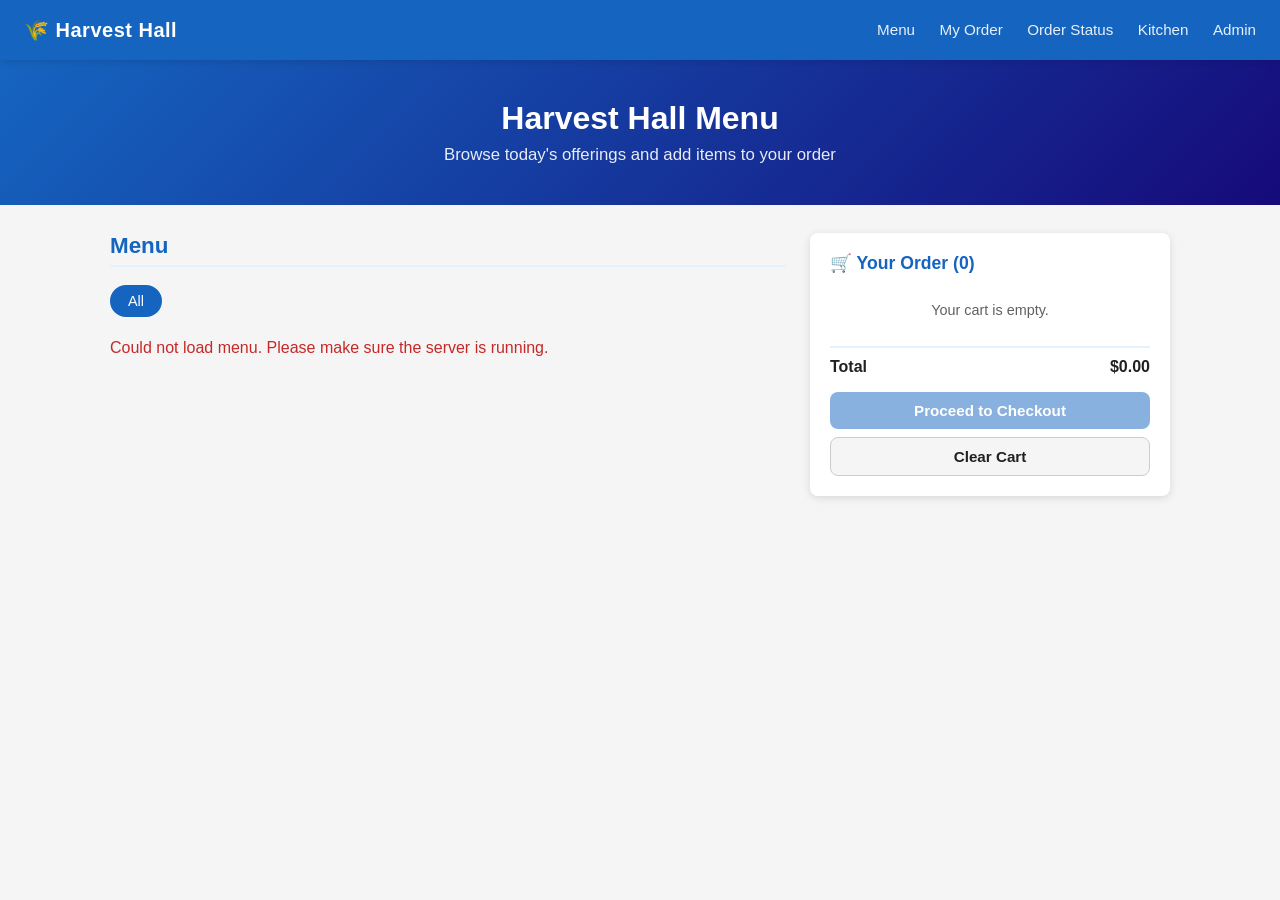
<file: frontend/index.html>
<!DOCTYPE html>
<html lang="en">
<head>
  <meta charset="UTF-8" />
  <meta name="viewport" content="width=device-width, initial-scale=1.0" />
  <title>Harvest Hall – Online Ordering</title>
  <link rel="stylesheet" href="css/styles.css" />
  <link rel="icon" href="/favicon_io/favicon.ico" type="image/x-icon">
</head>
<body>

<!-- ── Navbar ── -->
<header class="navbar">
  <span class="brand">🌾 Harvest Hall</span>
  <nav>
    <a href="#menu"  onclick="navigate('menu')">Menu</a>
  <a href="#order" onclick="navigate('order')">My Order</a>
  <a href="pages/status.html">Order Status</a>
  <a href="pages/kitchen.html">Kitchen</a>
  <a href="pages/admin.html">Admin</a>
  </nav>
</header>

<!-- ══════════════════════════════════════════════
     PAGE: Menu  (Story 1)
     ══════════════════════════════════════════════ -->
<div id="menu-page" class="page active">
  <div class="hero">
    <h1>Harvest Hall Menu</h1>
    <p>Browse today's offerings and add items to your order</p>
  </div>

  <div class="container">
    <div class="cart-layout">

      <!-- Left: menu listing -->
      <div>
        <h2 class="section-title">Menu</h2>

        <!-- Category filter tabs -->
        <div class="category-tabs" id="category-tabs">
          <button class="active" onclick="filterCategory(null, this)">All</button>
        </div>

        <div id="menu-loading" class="spinner"></div>
        <div id="menu-grid" class="menu-grid" style="display:none;"></div>
        <p id="menu-error" style="display:none; color:var(--red);">
          Could not load menu. Please make sure the server is running.
        </p>
      </div>

      <!-- Right: cart panel -->
      <aside class="cart-panel">
        <h3>🛒 Your Order (<span id="cart-count">0</span>)</h3>
        <div id="cart-items"></div>
        <div class="cart-total">
          <span>Total</span>
          <span id="cart-total">$0.00</span>
        </div>
        <button class="btn btn-primary mt-16" style="width:100%"
                onclick="navigate('order')" id="checkout-btn" disabled>
          Proceed to Checkout
        </button>
        <button class="btn btn-secondary mt-16" style="width:100%; margin-top:8px"
                onclick="clearCart()">Clear Cart</button>
      </aside>

    </div>
  </div>
</div>

<!-- ══════════════════════════════════════════════
     PAGE: Order form  (Stories 2 + 3)
     ══════════════════════════════════════════════ -->
<div id="order-page" class="page">
  <div class="container">
    <h2 class="section-title">Place Your Order</h2>

    <div class="cart-layout">

      <!-- Order form -->
      <div class="form-card">
        <h3 style="margin-bottom:18px; color:var(--blue);">Your Details</h3>

        <div style="background:#e3f2fd; border-left:4px solid #1565c0; padding:12px 16px; border-radius:6px; margin-bottom:18px;">
        <p style="margin:0; font-size:0.9rem; color:#1565c0;">
    🕐 <strong>Estimated Wait Time: 5–15 minutes.</strong><br>
    If you need your order at a specific time beyond 15 minutes, 
    please use the <strong>Preferred Pickup Time</strong> field below.
        </p>
      </div>

        <div class="form-group" id="fg-name">
          <label for="inp-name">Full Name *</label>
          <input type="text" id="inp-name" placeholder="e.g. Jane Student" />
          <span class="error-msg">Name is required.</span>
        </div>

        <div class="form-group" id="fg-email">
          <label for="inp-email">Email *</label>
          <input type="email" id="inp-email" placeholder="you@brandonu.ca" />
          <span class="error-msg">Please enter a valid email.</span>
        </div>

        <!-- Release 2: pickup time -->
        <div class="form-group">
          <label for="inp-pickup">Preferred Pickup Time (optional)</label>
          <input type="datetime-local" id="inp-pickup" />
        </div>

        <div class="form-group">
          <label for="inp-notes">Special Instructions (optional)</label>
          <textarea id="inp-notes" rows="3" placeholder="Allergies, substitutions…"></textarea>
        </div>

        <button class="btn btn-primary" id="submit-btn" onclick="submitOrder()">
          Place Order
        </button>
        <button class="btn btn-secondary mt-16" style="margin-left:8px"
                onclick="navigate('menu')">← Back to Menu</button>
      </div>

      <!-- Order summary -->
      <aside class="cart-panel">
        <h3>Order Summary</h3>
        <div id="order-summary-items"></div>
        <div class="cart-total">
          <span>Total</span>
          <span id="order-summary-total">$0.00</span>
        </div>
      </aside>
    </div>
  </div>
</div>

<!-- ══════════════════════════════════════════════
     PAGE: Confirmation  (Story 3)
     ══════════════════════════════════════════════ -->
<div id="confirm-page" class="page">
  <div class="container text-center" style="padding-top:48px;">
    <div class="confirmation-box">
      <div class="check-icon">✅</div>
      <h2>Order Confirmed!</h2>
      <p id="confirm-message" class="text-muted" style="margin:8px 0;"></p>
      <div class="order-id" id="confirm-order-id"></div>

      <table class="order-summary-table" id="confirm-table">
        <thead>
          <tr>
            <th>Item</th><th>Qty</th><th>Price</th><th>Subtotal</th>
          </tr>
        </thead>
        <tbody id="confirm-rows"></tbody>
      </table>

      <p style="font-weight:700; font-size:1.05rem; margin-top:8px;">
        Total: <span id="confirm-total"></span>
      </p>

      <div id="confirm-pickup" style="margin-top:8px;" class="text-muted"></div>

      <button class="btn btn-primary mt-24" onclick="startNewOrder()">
        Place Another Order
      </button>
    </div>
  </div>
</div>

<div id="toast"></div>

<script src="js/api.js"></script>
<script>
// ============================================================
// State
// ============================================================
let allMenuItems = [];
let activeCategory = null;

// ============================================================
// Boot
// ============================================================
document.addEventListener('DOMContentLoaded', async () => {
  renderCart();
  Cart.onChange(renderCart);
  await loadMenu();
});

// ============================================================
// Navigation helpers
// ============================================================
function navigate(page) {
  document.querySelectorAll('.page').forEach(p => p.classList.remove('active'));
  document.getElementById(page + '-page').classList.add('active');
  if (page === 'order') renderOrderSummary();
}

// ============================================================
// Story 1: Load & display menu
// ============================================================
async function loadMenu() {
  const loading = document.getElementById('menu-loading');
  const grid    = document.getElementById('menu-grid');
  const errEl   = document.getElementById('menu-error');

  try {
    allMenuItems = await apiGet('/menu');
    loading.style.display = 'none';
    grid.style.display = 'grid';

    // Build category tabs
    const categories = [...new Set(allMenuItems.map(i => i.category))].sort();
    const tabsEl = document.getElementById('category-tabs');
    categories.forEach(cat => {
      const btn = document.createElement('button');
      btn.textContent = cat;
      btn.onclick = () => filterCategory(cat, btn);
      tabsEl.appendChild(btn);
    });

    renderMenuGrid(allMenuItems);
  } catch (err) {
    loading.style.display = 'none';
    errEl.style.display = 'block';
    console.error(err);
  }
}

function filterCategory(category, btn) {
  activeCategory = category;
  document.querySelectorAll('.category-tabs button').forEach(b => b.classList.remove('active'));
  btn.classList.add('active');
  const filtered = category ? allMenuItems.filter(i => i.category === category) : allMenuItems;
  renderMenuGrid(filtered);
}

function renderMenuGrid(items) {
  const grid = document.getElementById('menu-grid');
  if (!items.length) {
    grid.innerHTML = '<p class="text-muted">No items in this category.</p>';
    return;
  }
  grid.innerHTML = items.map(item => `
    <div class="menu-card">
      <img src="images/${item.image}" 
         alt="${item.name}"
        style="width:100%; height:140px; object-fit:cover; border-radius:6px; margin-bottom:10px;"
        onerror="this.style.display='none'">
      <span class="item-category">${item.category}</span>
      <div class="item-name">${item.name}</div>
      <div class="item-desc">${item.description || ''}</div>
      <div class="item-price">${formatPrice(item.price)}</div>
      <button class="btn-add" onclick='addToCart(${JSON.stringify(item)})'>
      + Add to Order
      </button>
    </div>
  `).join('');
}

// ============================================================
// Cart management
// ============================================================
function addToCart(item) {
  Cart.addItem(item);
  showToast(`${item.name} added to your order`);
}

function clearCart() {
  Cart.clear();
  showToast('Cart cleared');
}

function renderCart() {
  const itemsEl   = document.getElementById('cart-items');
  const totalEl   = document.getElementById('cart-total');
  const countEl   = document.getElementById('cart-count');
  const checkBtn  = document.getElementById('checkout-btn');
  const items     = Cart.getItems();

  countEl.textContent = Cart.getCount();
  totalEl.textContent  = formatPrice(Cart.getTotal());
  checkBtn.disabled   = items.length === 0;

  if (!items.length) {
    itemsEl.innerHTML = '<p class="cart-empty">Your cart is empty.</p>';
    return;
  }

  itemsEl.innerHTML = items.map(item => `
    <div class="cart-item">
      <span>${item.name}</span>
      <div class="item-controls">
        <button onclick="Cart.updateQuantity(${item.id}, -1); renderCart();">−</button>
        <span>${item.quantity}</span>
        <button onclick="Cart.updateQuantity(${item.id}, +1); renderCart();">+</button>
        <span style="min-width:54px; text-align:right">${formatPrice(item.price * item.quantity)}</span>
      </div>
    </div>
  `).join('');
}

function renderOrderSummary() {
  const items  = Cart.getItems();
  const el     = document.getElementById('order-summary-items');
  const totEl  = document.getElementById('order-summary-total');
  totEl.textContent = formatPrice(Cart.getTotal());

  if (!items.length) {
    el.innerHTML = '<p class="cart-empty">No items — go back to menu.</p>';
    return;
  }
  el.innerHTML = items.map(i => `
    <div class="cart-item">
      <span>${i.name} ×${i.quantity}</span>
      <span>${formatPrice(i.price * i.quantity)}</span>
    </div>
  `).join('');
}

// ============================================================
// Story 2 + 3: Submit order
// ============================================================
async function submitOrder() {
  if (!validateOrderForm()) return;

  const btn = document.getElementById('submit-btn');
  btn.disabled = true;
  btn.textContent = 'Placing order…';

  const cartItems = Cart.getItems();
  if (!cartItems.length) {
    showToast('Your cart is empty!');
    btn.disabled = false;
    btn.textContent = 'Place Order';
    return;
  }

  const pickupRaw = document.getElementById('inp-pickup').value;

  const payload = {
    customerName:        document.getElementById('inp-name').value.trim(),
    customerEmail:       document.getElementById('inp-email').value.trim(),
    pickupTime: pickupRaw ? pickupRaw + ':00' : null,
    specialInstructions: document.getElementById('inp-notes').value.trim(),
    items: cartItems.map(i => ({ menuItemId: i.id, quantity: i.quantity })),
  };

  try {
    const confirmation = await apiPost('/orders', payload);
    showConfirmation(confirmation);
    Cart.clear();
  } catch (err) {
    showToast('Order failed: ' + err.message);
    btn.disabled = false;
    btn.textContent = 'Place Order';
  }
}

function validateOrderForm() {
  let valid = true;

  const nameEl  = document.getElementById('inp-name');
  const emailEl = document.getElementById('inp-email');

  const fgName  = document.getElementById('fg-name');
  const fgEmail = document.getElementById('fg-email');

  fgName.classList.remove('has-error');
  fgEmail.classList.remove('has-error');

  if (!nameEl.value.trim()) {
    fgName.classList.add('has-error');
    valid = false;
  }

  const emailRegex = /^[^\s@]+@[^\s@]+\.[^\s@]+$/;
  if (!emailRegex.test(emailEl.value.trim())) {
    fgEmail.classList.add('has-error');
    valid = false;
  }

  return valid;
}

// ============================================================
// Story 3: Show confirmation screen
// ============================================================
function showConfirmation(data) {
  document.getElementById('confirm-message').textContent  = data.confirmationMessage || '';
  document.getElementById('confirm-order-id').textContent = 'Order #' + data.orderId;
  document.getElementById('confirm-total').textContent    = formatPrice(data.totalAmount);

  const pickup = document.getElementById('confirm-pickup');
  pickup.textContent = data.pickupTime
    ? '🕐 Pickup time: ' + formatDateTime(data.pickupTime)
    : '';

  const tbody = document.getElementById('confirm-rows');
  tbody.innerHTML = (data.items || []).map(i => `
    <tr>
      <td>${i.itemName}</td>
      <td>${i.quantity}</td>
      <td>${formatPrice(i.priceAtOrder)}</td>
      <td>${formatPrice(i.lineTotal)}</td>
    </tr>
  `).join('');

  navigate('confirm');
}

function startNewOrder() {
  navigate('menu');
  document.getElementById('inp-name').value  = '';
  document.getElementById('inp-email').value = '';
  document.getElementById('inp-pickup').value = '';
  document.getElementById('inp-notes').value  = '';
}
</script>

</body>
</html>
</file>
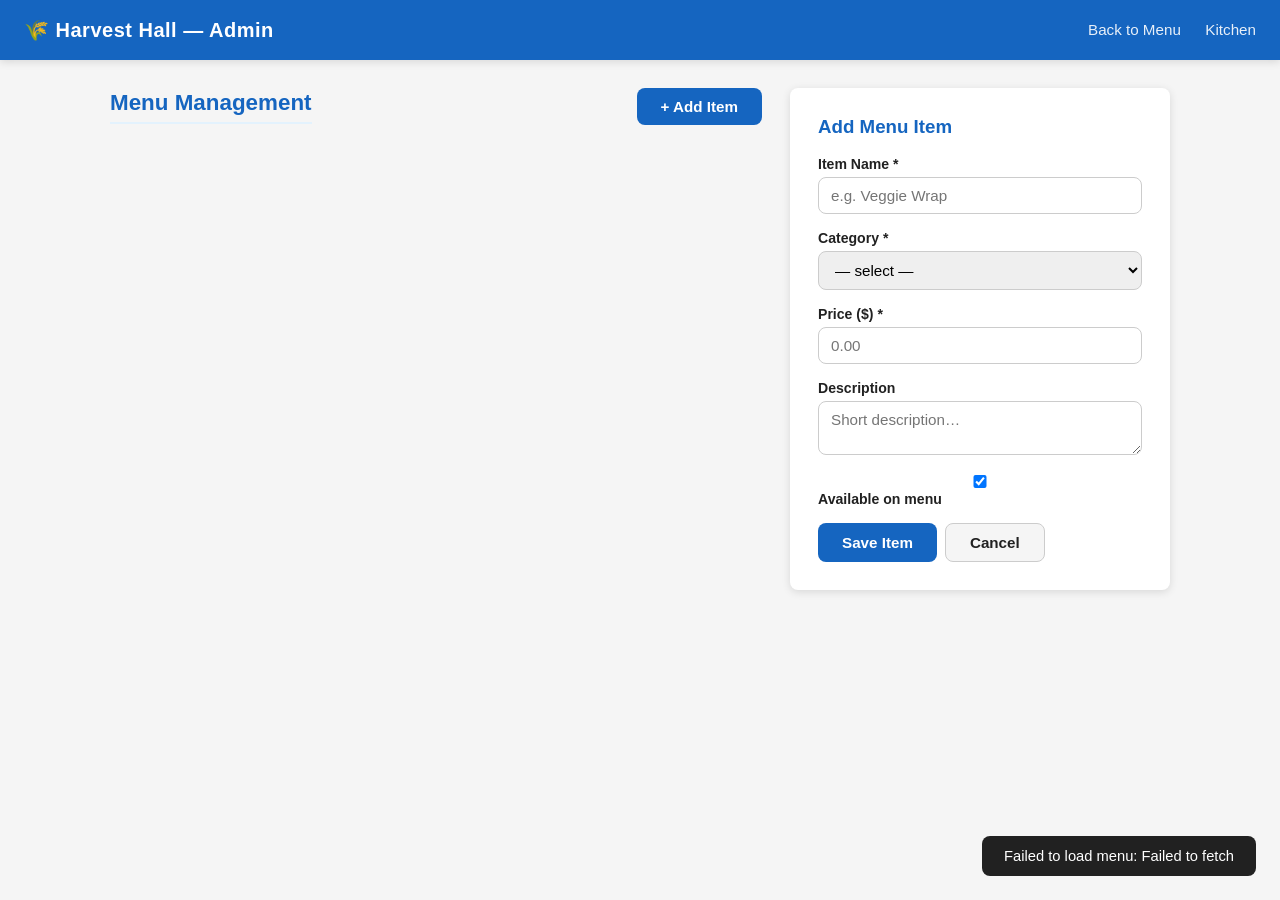
<file: frontend/pages/admin.html>
<!DOCTYPE html>
<html lang="en">
<head>
  <meta charset="UTF-8" />
  <meta name="viewport" content="width=device-width, initial-scale=1.0" />
  <title>Admin Panel – Harvest Hall</title>
  <link rel="stylesheet" href="../css/styles.css" />
  <link rel="icon" href="/favicon_io/favicon.ico" type="image/x-icon">
  <style>
    .admin-layout { display: grid; grid-template-columns: 1fr 380px; gap: 28px; align-items: start; }
    @media(max-width:860px) { .admin-layout { grid-template-columns: 1fr; } }
    .action-btns { display: flex; gap: 8px; }
  </style>
</head>
<body>

<header class="navbar">
  <span class="brand">🌾 Harvest Hall — Admin</span>
  <nav>
    <a href="../index.html">Back to Menu</a>
    <a href="kitchen.html">Kitchen</a>
  </nav>
</header>

<div class="container">
  <div class="admin-layout">

    <!-- Left: menu item table -->
    <div>
      <div class="flex-between" style="margin-bottom:16px;">
        <h2 class="section-title" style="margin:0">Menu Management</h2>
        <button class="btn btn-primary" onclick="showAddForm()">+ Add Item</button>
      </div>

      <div id="loading" class="spinner"></div>
      <div id="table-wrap" style="display:none; overflow-x:auto;">
        <table class="admin-table">
          <thead>
            <tr>
              <th>ID</th><th>Name</th><th>Category</th>
              <th>Price</th><th>Available</th><th>Actions</th>
            </tr>
          </thead>
          <tbody id="menu-tbody"></tbody>
        </table>
      </div>
    </div>

    <!-- Right: add/edit form -->
    <div class="form-card" id="item-form-card">
      <h3 id="form-title" style="color:var(--blue); margin-bottom:18px;">Add Menu Item</h3>

      <input type="hidden" id="edit-id" />

      <div class="form-group" id="fg-item-name">
        <label>Item Name *</label>
        <input type="text" id="inp-item-name" placeholder="e.g. Veggie Wrap" />
        <span class="error-msg">Name is required.</span>
      </div>

      <div class="form-group" id="fg-item-cat">
        <label>Category *</label>
        <select id="inp-item-cat">
          <option value="">— select —</option>
          <option>Burgers</option>
          <option>Wraps</option>
          <option>Sides</option>
          <option>Drinks</option>
          <option>Specials</option>
        </select>
        <span class="error-msg">Category is required.</span>
      </div>

      <div class="form-group" id="fg-item-price">
        <label>Price ($) *</label>
        <input type="number" id="inp-item-price" step="0.01" min="0.01" placeholder="0.00" />
        <span class="error-msg">Enter a valid price.</span>
      </div>

      <div class="form-group">
        <label>Description</label>
        <textarea id="inp-item-desc" rows="2" placeholder="Short description…"></textarea>
      </div>

      <div class="form-group">
        <label>
          <input type="checkbox" id="inp-item-avail" checked />
          Available on menu
        </label>
      </div>

      <div class="action-btns">
        <button class="btn btn-primary" onclick="saveItem()">Save Item</button>
        <button class="btn btn-secondary" onclick="resetForm()">Cancel</button>
      </div>
    </div>

  </div>
</div>

<div id="toast"></div>
<script src="../js/api.js"></script>
<script>
// ============================================================
// Story 5: Admin menu management (Release 2)
// ============================================================

document.addEventListener('DOMContentLoaded', loadMenuItems);

async function loadMenuItems() {
  const loading  = document.getElementById('loading');
  const tableWrap = document.getElementById('table-wrap');
  loading.style.display = 'block';
  tableWrap.style.display = 'none';

  try {
    // Admin fetches ALL items (including unavailable) via the base /menu endpoint;
    // we re-use the same endpoint — unavailable items are hidden from students only.
    const items = await apiGet('/menu');
    loading.style.display = 'none';
    tableWrap.style.display = 'block';
    renderTable(items);
  } catch (err) {
    loading.style.display = 'none';
    showToast('Failed to load menu: ' + err.message);
  }
}

function renderTable(items) {
  const tbody = document.getElementById('menu-tbody');
  if (!items.length) {
    tbody.innerHTML = '<tr><td colspan="6" class="text-muted" style="padding:16px;">No items found.</td></tr>';
    return;
  }
  tbody.innerHTML = items.map(item => `
    <tr>
      <td>${item.id}</td>
      <td>${item.name}</td>
      <td>${item.category}</td>
      <td>${formatPrice(item.price)}</td>
      <td>${item.available ? '✅' : '❌'}</td>
      <td>
        <div class="action-btns">
          <button class="btn btn-secondary" style="padding:4px 10px; font-size:0.82rem;"
                  onclick='editItem(${JSON.stringify(item)})'>Edit</button>
          <button class="btn btn-danger" style="padding:4px 10px; font-size:0.82rem;"
                  onclick="deleteItem(${item.id}, '${item.name}')">Remove</button>
        </div>
      </td>
    </tr>
  `).join('');
}

function showAddForm() {
  resetForm();
  document.getElementById('form-title').textContent = 'Add Menu Item';
}

function editItem(item) {
  document.getElementById('form-title').textContent  = 'Edit Menu Item';
  document.getElementById('edit-id').value           = item.id;
  document.getElementById('inp-item-name').value     = item.name;
  document.getElementById('inp-item-cat').value      = item.category;
  document.getElementById('inp-item-price').value    = item.price;
  document.getElementById('inp-item-desc').value     = item.description || '';
  document.getElementById('inp-item-avail').checked  = item.available;
}

async function saveItem() {
  if (!validateItemForm()) return;

  const id = document.getElementById('edit-id').value;
  const payload = {
    name:        document.getElementById('inp-item-name').value.trim(),
    category:    document.getElementById('inp-item-cat').value,
    price:       parseFloat(document.getElementById('inp-item-price').value),
    description: document.getElementById('inp-item-desc').value.trim(),
    available:   document.getElementById('inp-item-avail').checked,
  };

  try {
    if (id) {
      await apiPut(`/menu/${id}`, payload);
      showToast(`"${payload.name}" updated`);
    } else {
      await apiPost('/menu', payload);
      showToast(`"${payload.name}" added to menu`);
    }
    resetForm();
    loadMenuItems();
  } catch (err) {
    showToast('Save failed: ' + err.message);
  }
}

async function deleteItem(id, name) {
  if (!confirm(`Remove "${name}" from the menu?`)) return;
  try {
    await apiDelete(`/menu/${id}`);
    showToast(`"${name}" removed from menu`);
    loadMenuItems();
  } catch (err) {
    showToast('Remove failed: ' + err.message);
  }
}

function resetForm() {
  document.getElementById('edit-id').value          = '';
  document.getElementById('inp-item-name').value    = '';
  document.getElementById('inp-item-cat').value     = '';
  document.getElementById('inp-item-price').value   = '';
  document.getElementById('inp-item-desc').value    = '';
  document.getElementById('inp-item-avail').checked = true;
  document.getElementById('form-title').textContent = 'Add Menu Item';
  ['fg-item-name','fg-item-cat','fg-item-price'].forEach(id =>
    document.getElementById(id).classList.remove('has-error'));
}

function validateItemForm() {
  let valid = true;
  const checks = [
    { fg: 'fg-item-name',  val: document.getElementById('inp-item-name').value.trim() },
    { fg: 'fg-item-cat',   val: document.getElementById('inp-item-cat').value },
    { fg: 'fg-item-price', val: document.getElementById('inp-item-price').value },
  ];
  checks.forEach(({ fg, val }) => {
    const el = document.getElementById(fg);
    el.classList.remove('has-error');
    if (!val) { el.classList.add('has-error'); valid = false; }
  });
  const price = parseFloat(document.getElementById('inp-item-price').value);
  if (isNaN(price) || price <= 0) {
    document.getElementById('fg-item-price').classList.add('has-error');
    valid = false;
  }
  return valid;
}
</script>

</body>
</html>
</file>
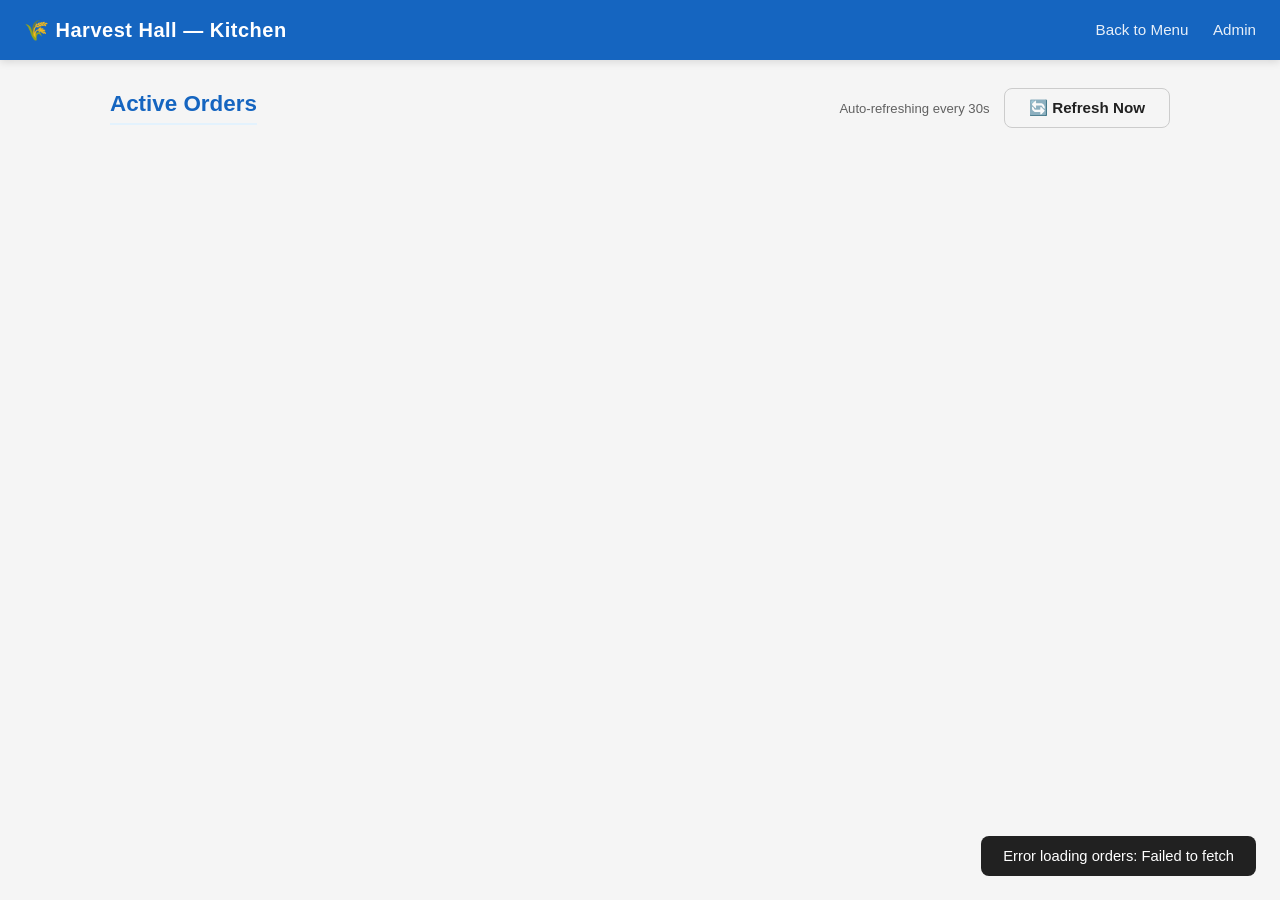
<file: frontend/pages/kitchen.html>
<!DOCTYPE html>
<html lang="en">
<head>
  <meta charset="UTF-8" />
  <meta name="viewport" content="width=device-width, initial-scale=1.0" />
  <title>Kitchen Dashboard – Harvest Hall</title>
  <link rel="stylesheet" href="../css/styles.css" />
  <link rel="icon" href="/favicon_io/favicon.ico" type="image/x-icon">
  <style>
    .refresh-bar {
      display: flex; justify-content: space-between; align-items: center;
      margin-bottom: 20px;
    }
    .status-select {
      padding: 6px 10px;
      border: 1px solid #ccc;
      border-radius: 6px;
      font-size: 0.88rem;
      cursor: pointer;
    }
    .no-orders {
      text-align: center; padding: 48px 0;
      color: var(--grey-mid); font-size: 1rem;
    }
    .auto-refresh-label { font-size: 0.82rem; color: var(--grey-mid); }
  </style>
</head>
<body>

<header class="navbar">
  <span class="brand">🌾 Harvest Hall — Kitchen</span>
  <nav>
    <a href="../index.html">Back to Menu</a>
    <a href="admin.html">Admin</a>
  </nav>
</header>

<div class="container">
  <div class="refresh-bar">
    <h2 class="section-title" style="margin:0">Active Orders</h2>
    <div>
      <span class="auto-refresh-label" id="refresh-label">Auto-refreshing every 30s</span>
      <button class="btn btn-secondary" style="margin-left:10px" onclick="loadOrders()">
        🔄 Refresh Now
      </button>
    </div>
  </div>

  <div id="loading" class="spinner"></div>
  <div id="kitchen-grid" class="kitchen-grid" style="display:none;"></div>
  <div id="no-orders" class="no-orders" style="display:none;">
    ✅ No active orders right now. All caught up!
  </div>
</div>

<div id="toast"></div>
<script src="../js/api.js"></script>
<script>
// ============================================================
// Story 4: Kitchen staff order view (Release 2)
// ============================================================

let refreshTimer;

document.addEventListener('DOMContentLoaded', () => {
  loadOrders();
  refreshTimer = setInterval(loadOrders, 30000); // auto-refresh every 30s
});

async function loadOrders() {
  const grid    = document.getElementById('kitchen-grid');
  const loading = document.getElementById('loading');
  const noOrders = document.getElementById('no-orders');

  loading.style.display = 'block';
  grid.style.display    = 'none';
  noOrders.style.display = 'none';

  try {
    const orders = await apiGet('/orders/active');
    loading.style.display = 'none';

    if (!orders.length) {
      noOrders.style.display = 'block';
      return;
    }

    grid.style.display = 'grid';
    grid.innerHTML = orders.map(order => renderKitchenCard(order)).join('');
  } catch (err) {
    loading.style.display = 'none';
    showToast('Error loading orders: ' + err.message);
  }
}

function renderKitchenCard(order) {
  const itemsList = (order.orderItems || [])
    .map(i => `<div style="font-size:0.88rem; padding:2px 0;">${i.menuItem.name} × ${i.quantity}</div>`)
    .join('');

  const statusOptions = ['PENDING','CONFIRMED','PREPARING','COMPLETED']
    .map(s => `<option value="${s}" ${order.status === s ? 'selected' : ''}>${s}</option>`)
    .join('');

  return `
    <div class="kitchen-card status-${order.status}" id="card-${order.id}">
      <div class="flex-between">
        <span class="order-num">Order #${order.id}</span>
        <span class="badge badge-${order.status}">${order.status}</span>
      </div>
      <div class="order-meta">
        👤 ${order.customerName}<br>
        🕐 ${formatDateTime(order.orderTime)}
        ${order.pickupTime ? '<br>📦 Pickup: ' + formatDateTime(order.pickupTime) : ''}
      </div>
      <div style="margin-bottom:10px;">${itemsList}</div>
      ${order.specialInstructions
        ? `<div style="font-size:0.82rem; color:var(--amber); margin-bottom:8px;">
             ⚠️ ${order.specialInstructions}</div>` : ''}
      <div style="display:flex; gap:8px; align-items:center;">
        <select class="status-select" id="status-${order.id}">${statusOptions}</select>
        <button class="btn btn-primary" style="padding:6px 14px; font-size:0.85rem;"
                onclick="updateStatus(${order.id})">Update</button>
      </div>
    </div>
  `;
}

async function updateStatus(orderId) {
  const select = document.getElementById('status-' + orderId);
  const newStatus = select.value;
  try {
    await apiPatch(`/orders/${orderId}/status?status=${newStatus}`);
    showToast(`Order #${orderId} updated to ${newStatus}`);
    await loadOrders();
  } catch (err) {
    showToast('Update failed: ' + err.message);
  }
}
</script>

</body>
</html>
</file>
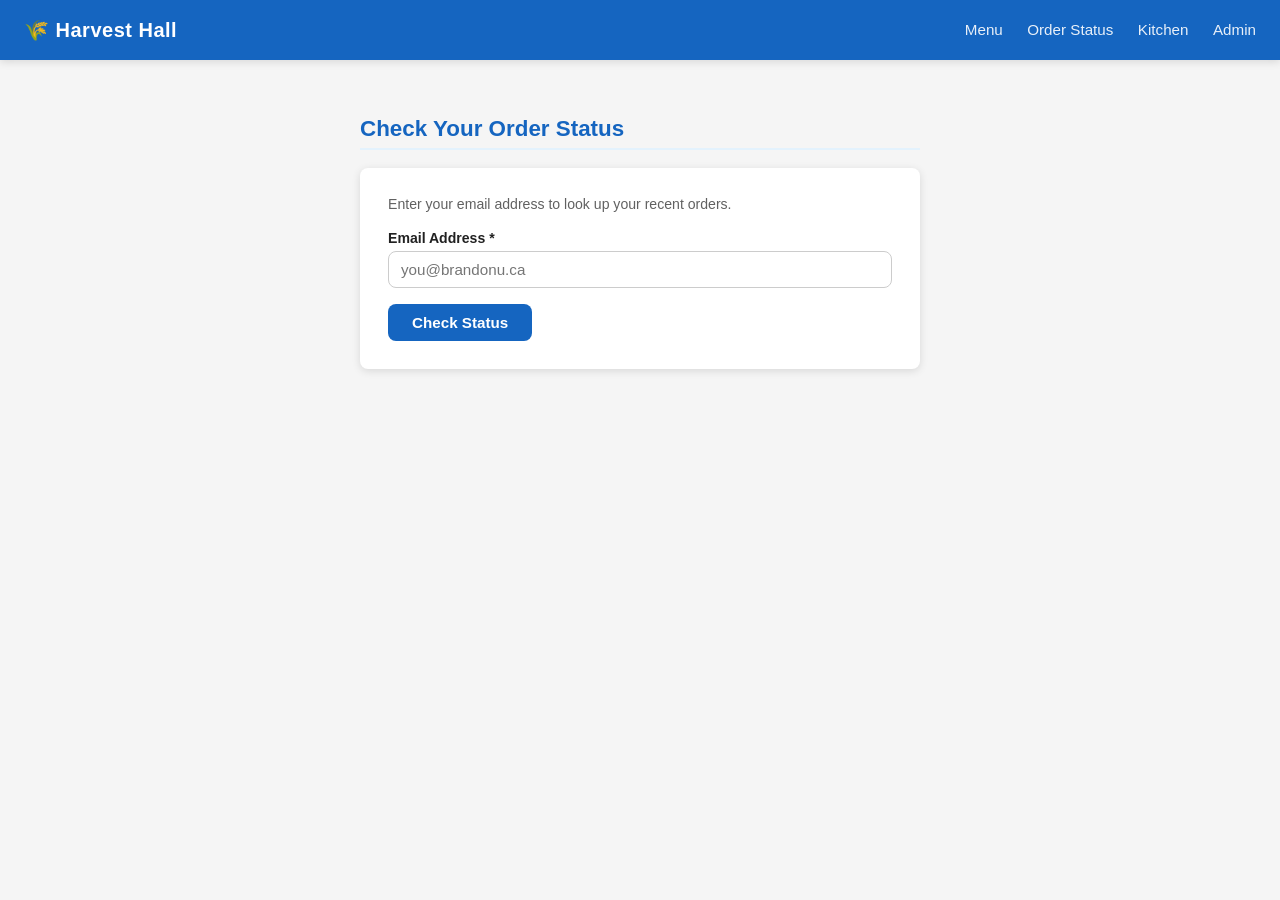
<file: frontend/pages/status.html>
<!DOCTYPE html>
<html lang="en">
<head>
  <meta charset="UTF-8" />
  <meta name="viewport" content="width=device-width, initial-scale=1.0" />
  <title>Order Status – Harvest Hall</title>
  <link rel="stylesheet" href="../css/styles.css" />
  <link rel="icon" href="/favicon_io/favicon.ico" type="image/x-icon">
</head>
<body>

<header class="navbar">
  <span class="brand">🌾 Harvest Hall</span>
  <nav>
    <a href="../index.html">Menu</a>
    <a href="status.html">Order Status</a>
    <a href="kitchen.html">Kitchen</a>
    <a href="admin.html">Admin</a>
  </nav>
</header>

<div class="container" style="max-width:600px;">
  <h2 class="section-title" style="margin-top:28px;">Check Your Order Status</h2>

  <div class="form-card">
    <p class="text-muted" style="margin-bottom:18px;">
      Enter your email address to look up your recent orders.
    </p>

    <div class="form-group" id="fg-email">
      <label for="inp-email">Email Address *</label>
      <input type="email" id="inp-email" placeholder="you@brandonu.ca" />
      <span class="error-msg">Please enter a valid email.</span>
    </div>

    <button class="btn btn-primary" onclick="lookupOrders()">
      Check Status
    </button>
  </div>

  <div id="loading" class="spinner" style="display:none;"></div>
  <div id="results" style="margin-top:24px;"></div>
</div>

<div id="toast"></div>
<script src="../js/api.js"></script>
<script>
async function lookupOrders() {
  const email = document.getElementById('inp-email').value.trim();
  const fg    = document.getElementById('fg-email');
  const emailRegex = /^[^\s@]+@[^\s@]+\.[^\s@]+$/;

  fg.classList.remove('has-error');
  if (!emailRegex.test(email)) {
    fg.classList.add('has-error');
    return;
  }

  const loading = document.getElementById('loading');
  const results = document.getElementById('results');
  loading.style.display = 'block';
  results.innerHTML = '';

  try {
    const orders = await apiGet('/orders?email=' + encodeURIComponent(email));
    loading.style.display = 'none';

    if (!orders.length) {
      results.innerHTML = `
        <div class="form-card text-center">
          <p class="text-muted">No orders found for <strong>${email}</strong>.</p>
        </div>`;
      return;
    }

    results.innerHTML = orders.map(order => `
      <div class="form-card" style="margin-bottom:16px;">
        <div class="flex-between" style="margin-bottom:10px;">
          <span style="font-weight:700; font-size:1.05rem;">Order #${order.id}</span>
          <span class="badge badge-${order.status}">${getStatusLabel(order.status)}</span>
        </div>
        <p class="text-muted" style="margin-bottom:8px;">
          🕐 Ordered: ${formatDateTime(order.orderTime)}
          ${order.pickupTime ? '<br>📦 Pickup: ' + formatDateTime(order.pickupTime) : ''}
        </p>
        <div style="margin-bottom:10px;">
          ${(order.orderItems || []).map(i => `
            <div style="font-size:0.88rem; padding:2px 0;">
              ${i.menuItem.name} × ${i.quantity}
            </div>
          `).join('')}
        </div>
        <div style="font-weight:700; color:var(--green);">
          Total: ${formatPrice(order.totalAmount)}
        </div>
        ${getStatusMessage(order.status)}
      </div>
    `).join('');

  } catch (err) {
    loading.style.display = 'none';
    showToast('Error looking up orders: ' + err.message);
  }
}

function getStatusLabel(status) {
  const labels = {
    'PENDING':   '⏳ Pending',
    'CONFIRMED': '✅ Confirmed',
    'PREPARING': '👨‍🍳 Preparing',
    'READY':     '🔔 Ready for Pickup',
    'COMPLETED': '✔️ Completed',
    'CANCELLED': '❌ Cancelled'
  };
  return labels[status] || status;
}

function getStatusMessage(status) {
  const messages = {
    'PENDING':   '<p style="margin-top:8px; font-size:0.85rem; color:#f57c00;">⏳ Your order has been received and is awaiting confirmation.</p>',
    'CONFIRMED': '<p style="margin-top:8px; font-size:0.85rem; color:#1565c0;">✅ Your order is confirmed! Estimated wait: 5–15 minutes.</p>',
    'PREPARING': '<p style="margin-top:8px; font-size:0.85rem; color:#f57c00;">👨‍🍳 Your food is being prepared. It will be ready soon!</p>',
    'READY':     '<p style="margin-top:8px; font-size:0.85rem; color:#2e7d32; font-weight:700;">🔔 Your order is ready for pickup at Harvest Hall!</p>',
    'COMPLETED': '<p style="margin-top:8px; font-size:0.85rem; color:#616161;">✔️ This order has been completed. Enjoy your meal!</p>',
    'CANCELLED': '<p style="margin-top:8px; font-size:0.85rem; color:#c62828;">❌ This order was cancelled. Please contact Harvest Hall for assistance.</p>',
  };
  return messages[status] || '';
}
</script>

</body>
</html>
</file>
<file: frontend/css/styles.css>
/* ============================================================
   Harvest Hall Online Food Ordering System – Stylesheet
   ============================================================ */

:root {
  --blue:       #1565c0;
  --blue-light: #1976d2;
  --blue-pale:  #e3f2fd;
  --amber:       #f57c00;
  --red:         #c62828;
  --grey-dark:   #212121;
  --grey-mid:    #616161;
  --grey-light:  #f5f5f5;
  --white:       #ffffff;
  --shadow:      0 2px 8px rgba(0,0,0,0.12);
  --radius:      8px;
  --font:        'Segoe UI', Arial, sans-serif;
}

* { box-sizing: border-box; margin: 0; padding: 0; }

body {
  font-family: var(--font);
  background: var(--grey-light);
  color: var(--grey-dark);
  min-height: 100vh;
}

/* ---- Navbar ---- */
.navbar {
  background: var(--blue);
  color: var(--white);
  padding: 0 24px;
  height: 60px;
  display: flex;
  align-items: center;
  justify-content: space-between;
  box-shadow: var(--shadow);
  position: sticky;
  top: 0;
  z-index: 100;
}
.navbar .brand { font-size: 1.25rem; font-weight: 700; letter-spacing: 0.5px; }
.navbar nav a {
  color: var(--white);
  text-decoration: none;
  margin-left: 20px;
  font-size: 0.95rem;
  opacity: 0.9;
  transition: opacity 0.2s;
}
.navbar nav a:hover { opacity: 1; text-decoration: underline; }

/* ---- Page wrapper ---- */
.page { display: none; }
.page.active { display: block; }

.container {
  max-width: 1100px;
  margin: 0 auto;
  padding: 28px 20px;
}

/* ---- Hero banner ---- */
.hero {
  background: linear-gradient(135deg, var(--blue) 0%, #160a7a 100%);
  color: var(--white);
  padding: 40px 24px;
  text-align: center;
}
.hero h1 { font-size: 2rem; margin-bottom: 8px; }
.hero p  { font-size: 1.05rem; opacity: 0.9; }

/* ---- Section headings ---- */
h2.section-title {
  font-size: 1.4rem;
  color: var(--blue);
  margin-bottom: 18px;
  padding-bottom: 6px;
  border-bottom: 2px solid var(--blue-pale);
}

/* ---- Category filter tabs ---- */
.category-tabs {
  display: flex;
  flex-wrap: wrap;
  gap: 8px;
  margin-bottom: 22px;
}
.category-tabs button {
  padding: 6px 16px;
  border: 2px solid var(--blue);
  border-radius: 20px;
  background: var(--white);
  color: var(--blue);
  cursor: pointer;
  font-size: 0.9rem;
  transition: all 0.2s;
}
.category-tabs button.active,
.category-tabs button:hover {
  background: var(--blue);
  color: var(--white);
}

/* ---- Menu grid ---- */
.menu-grid {
  display: grid;
  grid-template-columns: repeat(auto-fill, minmax(240px, 1fr));
  gap: 18px;
}

.menu-card {
  background: var(--white);
  border-radius: var(--radius);
  box-shadow: var(--shadow);
  padding: 18px;
  display: flex;
  flex-direction: column;
  transition: transform 0.15s, box-shadow 0.15s;
}
.menu-card:hover { transform: translateY(-3px); box-shadow: 0 6px 16px rgba(0,0,0,0.15); }

.menu-card .item-category {
  font-size: 0.75rem;
  text-transform: uppercase;
  color: var(--blue);
  font-weight: 600;
  margin-bottom: 4px;
}
.menu-card .item-name { font-size: 1.05rem; font-weight: 700; margin-bottom: 4px; }
.menu-card .item-desc { font-size: 0.85rem; color: var(--grey-mid); flex: 1; margin-bottom: 12px; }
.menu-card .item-price { font-size: 1.1rem; font-weight: 700; color: var(--blue); }

.btn-add {
  margin-top: 10px;
  padding: 8px 0;
  background: var(--blue);
  color: var(--white);
  border: none;
  border-radius: var(--radius);
  cursor: pointer;
  font-size: 0.9rem;
  font-weight: 600;
  transition: background 0.2s;
}
.btn-add:hover { background: var(--blue-light); }

/* ---- Cart sidebar ---- */
.cart-layout {
  display: grid;
  grid-template-columns: 1fr 360px;
  gap: 24px;
  align-items: start;
}
@media (max-width: 800px) { .cart-layout { grid-template-columns: 1fr; } }

.cart-panel {
  background: var(--white);
  border-radius: var(--radius);
  box-shadow: var(--shadow);
  padding: 20px;
  position: sticky;
  top: 76px;
}
.cart-panel h3 { font-size: 1.1rem; color: var(--blue); margin-bottom: 14px; }

.cart-item {
  display: flex;
  justify-content: space-between;
  align-items: center;
  padding: 8px 0;
  border-bottom: 1px solid var(--grey-light);
  font-size: 0.9rem;
}
.cart-item:last-of-type { border-bottom: none; }
.cart-item .item-controls { display: flex; align-items: center; gap: 8px; }
.cart-item button {
  width: 26px; height: 26px;
  border-radius: 50%;
  border: 1px solid var(--blue);
  background: var(--white);
  color: var(--blue);
  cursor: pointer;
  font-size: 1rem;
  font-weight: 700;
  line-height: 1;
}
.cart-item button:hover { background: var(--blue); color: var(--white); }

.cart-total {
  display: flex;
  justify-content: space-between;
  font-weight: 700;
  font-size: 1rem;
  margin-top: 14px;
  padding-top: 10px;
  border-top: 2px solid var(--blue-pale);
}
.cart-empty { color: var(--grey-mid); font-size: 0.9rem; text-align: center; padding: 14px 0; }

/* ---- Forms ---- */
.form-card {
  background: var(--white);
  border-radius: var(--radius);
  box-shadow: var(--shadow);
  padding: 28px;
  max-width: 560px;
}

.form-group { margin-bottom: 16px; }
.form-group label {
  display: block;
  font-size: 0.88rem;
  font-weight: 600;
  margin-bottom: 5px;
  color: var(--grey-dark);
}
.form-group input,
.form-group select,
.form-group textarea {
  width: 100%;
  padding: 9px 12px;
  border: 1px solid #ccc;
  border-radius: var(--radius);
  font-size: 0.95rem;
  font-family: var(--font);
  transition: border-color 0.2s;
}
.form-group input:focus,
.form-group select:focus,
.form-group textarea:focus {
  outline: none;
  border-color: var(--blue);
  box-shadow: 0 0 0 3px rgba(46,125,50,0.12);
}
.form-group .error-msg { color: var(--red); font-size: 0.8rem; margin-top: 4px; display: none; }
.form-group.has-error input { border-color: var(--red); }
.form-group.has-error .error-msg { display: block; }

/* ---- Buttons ---- */
.btn {
  display: inline-block;
  padding: 10px 24px;
  border-radius: var(--radius);
  border: none;
  cursor: pointer;
  font-size: 0.95rem;
  font-weight: 600;
  transition: background 0.2s, transform 0.1s;
}
.btn:active { transform: scale(0.98); }
.btn-primary { background: var(--blue); color: var(--white); }
.btn-primary:hover { background: #1b5e20; }
.btn-secondary { background: var(--grey-light); color: var(--grey-dark); border: 1px solid #ccc; }
.btn-secondary:hover { background: #e0e0e0; }
.btn-danger { background: var(--red); color: var(--white); }
.btn-danger:hover { background: #b71c1c; }
.btn:disabled { opacity: 0.5; cursor: not-allowed; }

/* ---- Confirmation screen ---- */
.confirmation-box {
  background: var(--white);
  border-radius: var(--radius);
  box-shadow: var(--shadow);
  padding: 36px;
  text-align: center;
  max-width: 560px;
  margin: 0 auto;
}
.confirmation-box .check-icon { font-size: 3.5rem; color: var(--blue); margin-bottom: 12px; }
.confirmation-box h2 { color: var(--blue); margin-bottom: 8px; }
.confirmation-box .order-id {
  display: inline-block;
  background: var(--blue-pale);
  color: var(--blue);
  font-weight: 700;
  font-size: 1.1rem;
  padding: 6px 20px;
  border-radius: 20px;
  margin: 10px 0;
}
.order-summary-table {
  width: 100%;
  border-collapse: collapse;
  margin: 16px 0;
  font-size: 0.9rem;
  text-align: left;
}
.order-summary-table th {
  background: var(--blue-pale);
  color: var(--blue);
  padding: 8px 10px;
}
.order-summary-table td { padding: 7px 10px; border-bottom: 1px solid var(--grey-light); }

/* ---- Admin panel ---- */
.admin-table {
  width: 100%;
  border-collapse: collapse;
  background: var(--white);
  border-radius: var(--radius);
  overflow: hidden;
  box-shadow: var(--shadow);
  font-size: 0.9rem;
}
.admin-table th {
  background: var(--blue);
  color: var(--white);
  padding: 10px 14px;
  text-align: left;
}
.admin-table td { padding: 9px 14px; border-bottom: 1px solid var(--grey-light); }
.admin-table tr:hover td { background: var(--blue-pale); }

/* ---- Kitchen board ---- */
.kitchen-grid {
  display: grid;
  grid-template-columns: repeat(auto-fill, minmax(280px, 1fr));
  gap: 16px;
}
.kitchen-card {
  background: var(--white);
  border-radius: var(--radius);
  box-shadow: var(--shadow);
  padding: 16px;
  border-left: 5px solid var(--amber);
}
.kitchen-card.status-CONFIRMED { border-left-color: var(--blue); }
.kitchen-card.status-PREPARING  { border-left-color: var(--amber); }
.kitchen-card .order-num { font-weight: 700; font-size: 1rem; }
.kitchen-card .order-meta { font-size: 0.82rem; color: var(--grey-mid); margin: 4px 0 10px; }

/* ---- Status badge ---- */
.badge {
  display: inline-block;
  padding: 3px 10px;
  border-radius: 12px;
  font-size: 0.78rem;
  font-weight: 600;
  text-transform: uppercase;
}
.badge-PENDING   { background: #fff3e0; color: var(--amber); }
.badge-CONFIRMED { background: var(--blue-pale); color: var(--blue); }
.badge-PREPARING { background: #fff8e1; color: #f9a825; }
.badge-READY     { background: #e3f2fd; color: #1565c0; }
.badge-COMPLETED { background: #f3e5f5; color: #6a1b9a; }
.badge-CANCELLED { background: #ffebee; color: var(--red); }

/* ---- Toast notification ---- */
#toast {
  position: fixed;
  bottom: 24px; right: 24px;
  background: var(--grey-dark);
  color: var(--white);
  padding: 12px 22px;
  border-radius: var(--radius);
  font-size: 0.92rem;
  opacity: 0;
  transform: translateY(10px);
  transition: all 0.3s;
  z-index: 999;
  pointer-events: none;
}
#toast.show { opacity: 1; transform: translateY(0); }

/* ---- Loading spinner ---- */
.spinner {
  width: 36px; height: 36px;
  border: 4px solid var(--blue-pale);
  border-top-color: var(--blue);
  border-radius: 50%;
  animation: spin 0.8s linear infinite;
  margin: 30px auto;
}
@keyframes spin { to { transform: rotate(360deg); } }

/* ---- Utilities ---- */
.mt-16 { margin-top: 16px; }
.mt-24 { margin-top: 24px; }
.flex-between { display: flex; justify-content: space-between; align-items: center; }
.text-center { text-align: center; }
.text-muted { color: var(--grey-mid); font-size: 0.88rem; }
</file>
